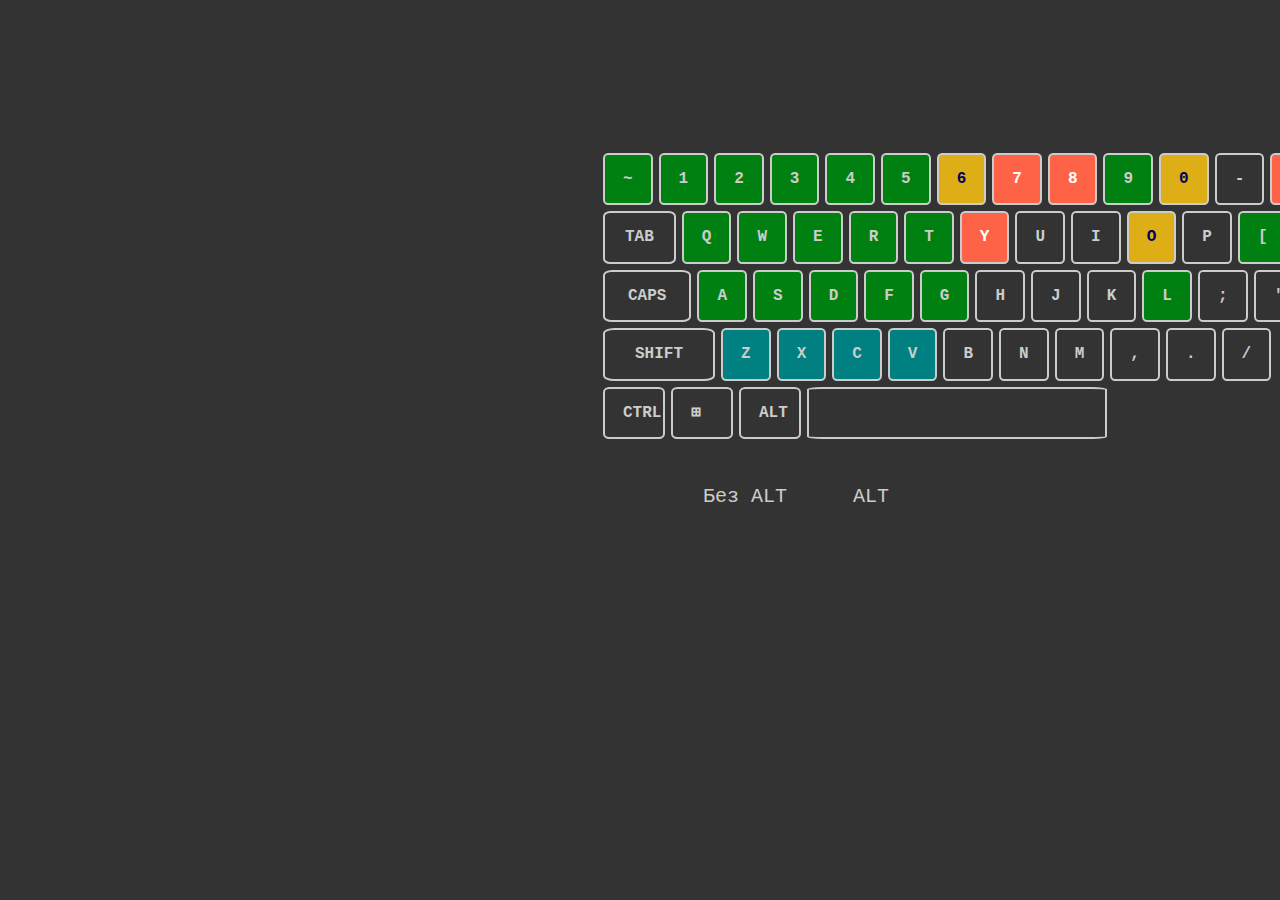
<file: index.html>
<!DOCTYPE html>
<html lang="en">
  <head>
    <meta charset="UTF-8" />
    <meta http-equiv="X-UA-Compatible" content="IE=edge" />
    <meta name="viewport" content="width=device-width, initial-scale=1.0" />
    <title>Document</title>

    <link
      rel="stylesheet"
      href="https://cdnjs.cloudflare.com/ajax/libs/modern-normalize/1.0.0/modern-normalize.min.css"
    />
    <link rel="stylesheet" href="css/styles.css" />
  </head>
  <body>
    <main>
      <div class="container">
        <ul class="row row-first">
          <li>
            <p class="tilde">~</p>
          </li>
          <li>
            <p class="one">1</p>
          </li>
          <li>
            <p class="two">2</p>
          </li>
          <li>
            <p class="three">3</p>
          </li>
          <li>
            <p class="four">4</p>
          </li>
          <li>
            <p class="five">5</p>
          </li>
          <li>
            <p class="six">6</p>
          </li>
          <li>
            <p class="seven">7</p>
          </li>
          <li>
            <p class="eight">8</p>
          </li>
          <li>
            <p class="nine">9</p>
          </li>
          <li>
            <p class="null">0</p>
          </li>
          <li>
            <p class="hyphen">-</p>
          </li>
          <li>
            <p class="equal-sign">=</p>
          </li>
        </ul>

        <ul class="row row-second">
          <li>
            <p class="tab">TAB</p>
          </li>
          <li>
            <p class="q">Q</p>
          </li>
          <li>
            <p class="w">W</p>
          </li>
          <li>
            <p class="e">E</p>
          </li>
          <li>
            <p class="r">R</p>
          </li>
          <li>
            <p class="t">T</p>
          </li>
          <li>
            <p class="y">Y</p>
          </li>
          <li>
            <p class="u">U</p>
          </li>
          <li>
            <p class="i">I</p>
          </li>
          <li>
            <p class="o">O</p>
          </li>
          <li>
            <p class="p">P</p>
          </li>
          <li>
            <p class="bracket-left">[</p>
          </li>
          <li>
            <p class="bracket-right">]</p>
          </li>
        </ul>

        <ul class="row row-third">
          <li>
            <p class="caps">CAPS</p>
          </li>
          <li>
            <p class="a">A</p>
          </li>
          <li>
            <p class="s">S</p>
          </li>
          <li>
            <p class="d">D</p>
          </li>
          <li>
            <p class="f">F</p>
          </li>
          <li>
            <p class="g">G</p>
          </li>
          <li>
            <p class="h">H</p>
          </li>
          <li>
            <p class="j">J</p>
          </li>
          <li>
            <p class="k">K</p>
          </li>
          <li>
            <p class="l">L</p>
          </li>
          <li>
            <p class="semicolon">;</p>
          </li>
          <li>
            <p class="quotation">'</p>
          </li>
        </ul>
        <ul class="row row-fourth">
          <li>
            <p class="shift">SHIFT</p>
          </li>
          <li>
            <p class="z">Z</p>
          </li>
          <li>
            <p class="x">X</p>
          </li>
          <li>
            <p class="c">C</p>
          </li>
          <li>
            <p class="v">V</p>
          </li>
          <li>
            <p class="b">B</p>
          </li>
          <li>
            <p class="n">N</p>
          </li>
          <li>
            <p class="m">M</p>
          </li>
          <li>
            <p class="comma">,</p>
          </li>
          <li>
            <p class="dot">.</p>
          </li>
          <li>
            <p class="slash">/</p>
          </li>
        </ul>

        <ul class="row row-fifth">
          <li>
            <p class="ctrl">CTRL</p>
          </li>
          <li>
            <p class="winkey">⊞</p>
          </li>
          <li>
            <p class="alt">ALT</p>
          </li>
          <li>
            <p class="space"></p>
          </li>
        </ul>

        <ul class="page-list">
          <li><a href="./index.html" class="page-first">Без ALT</a></li>
          <li><a href="./alt.html" class="page-second">ALT</a></li>
        </ul>
      </div>
    </main>
  </body>
</html>
</file>
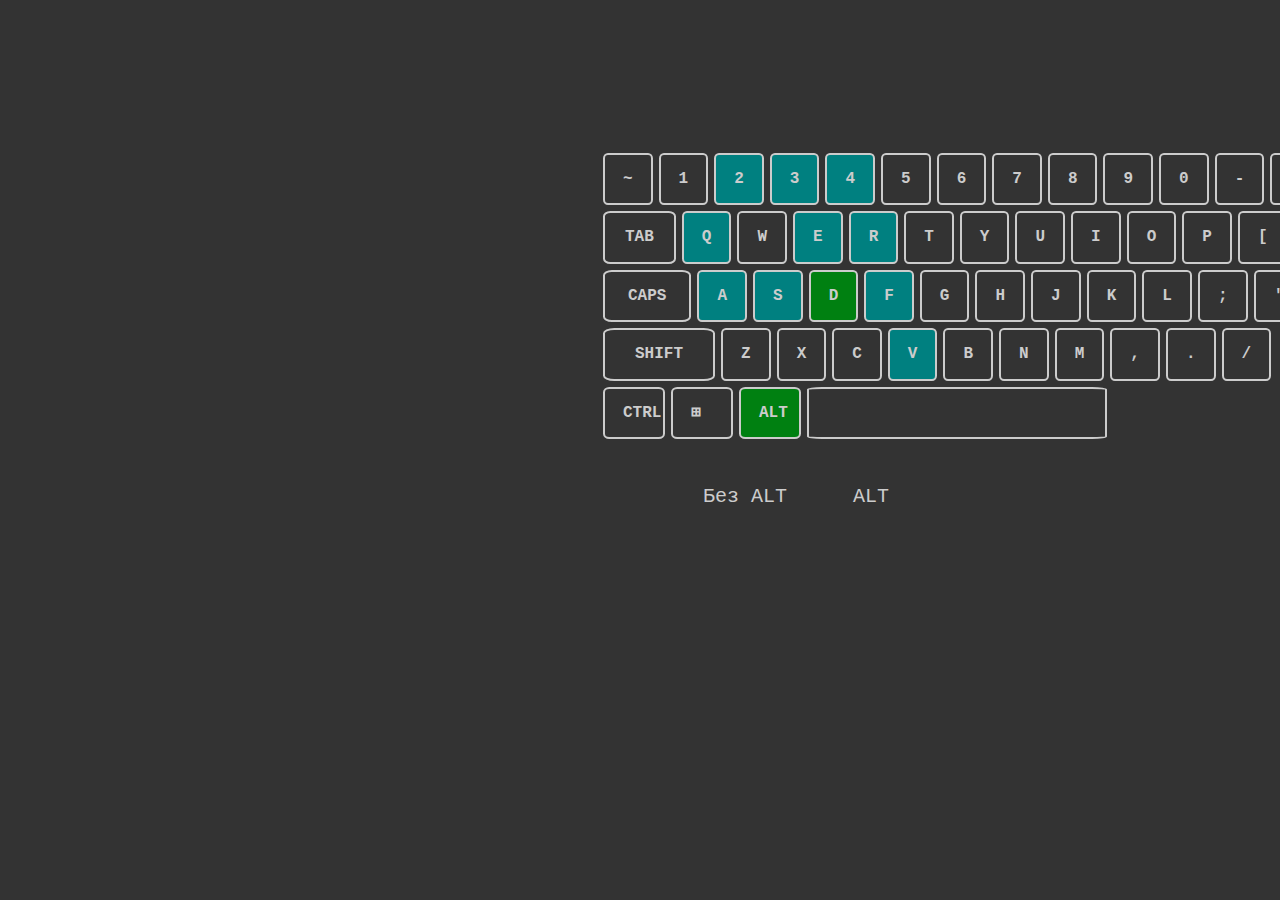
<file: alt.html>
<!DOCTYPE html>
<html lang="en">
  <head>
    <meta charset="UTF-8" />
    <meta http-equiv="X-UA-Compatible" content="IE=edge" />
    <meta name="viewport" content="width=device-width, initial-scale=1.0" />
    <title>Document</title>

    <link
      rel="stylesheet"
      href="https://cdnjs.cloudflare.com/ajax/libs/modern-normalize/1.0.0/modern-normalize.min.css"
    />
    <link rel="stylesheet" href="css/styles.css" />
  </head>
  <body>
    <main>
      <div class="container">
        <ul class="row row-first">
          <li>
            <p class="alt-tilde">~</p>
          </li>
          <li>
            <p class="alt-one">1</p>
          </li>
          <li>
            <p class="alt-two">2</p>
          </li>
          <li>
            <p class="alt-three">3</p>
          </li>
          <li>
            <p class="alt-four">4</p>
          </li>
          <li>
            <p class="alt-five">5</p>
          </li>
          <li>
            <p class="alt-six">6</p>
          </li>
          <li>
            <p class="alt-seven">7</p>
          </li>
          <li>
            <p class="alt-eight">8</p>
          </li>
          <li>
            <p class="alt-nine">9</p>
          </li>
          <li>
            <p class="alt-null">0</p>
          </li>
          <li>
            <p class="alt-hyphen">-</p>
          </li>
          <li>
            <p class="alt-equal-sign">=</p>
          </li>
        </ul>

        <ul class="row row-second">
          <li>
            <p class="alt-tab">TAB</p>
          </li>
          <li>
            <p class="alt-q">Q</p>
          </li>
          <li>
            <p class="alt-w">W</p>
          </li>
          <li>
            <p class="alt-e">E</p>
          </li>
          <li>
            <p class="alt-r">R</p>
          </li>
          <li>
            <p class="alt-t">T</p>
          </li>
          <li>
            <p class="alt-y">Y</p>
          </li>
          <li>
            <p class="alt-u">U</p>
          </li>
          <li>
            <p class="alt-i">I</p>
          </li>
          <li>
            <p class="alt-o">O</p>
          </li>
          <li>
            <p class="alt-p">P</p>
          </li>
          <li>
            <p class="alt-bracket-left">[</p>
          </li>
          <li>
            <p class="alt-bracket-right">]</p>
          </li>
        </ul>

        <ul class="row row-third">
          <li>
            <p class="alt-caps">CAPS</p>
          </li>
          <li>
            <p class="alt-a">A</p>
          </li>
          <li>
            <p class="alt-s">S</p>
          </li>
          <li>
            <p class="alt-d">D</p>
          </li>
          <li>
            <p class="alt-f">F</p>
          </li>
          <li>
            <p class="alt-g">G</p>
          </li>
          <li>
            <p class="alt-h">H</p>
          </li>
          <li>
            <p class="alt-j">J</p>
          </li>
          <li>
            <p class="alt-k">K</p>
          </li>
          <li>
            <p class="alt-l">L</p>
          </li>
          <li>
            <p class="alt-semicolon">;</p>
          </li>
          <li>
            <p class="alt-quotation">'</p>
          </li>
        </ul>
        <ul class="row row-fourth">
          <li>
            <p class="alt-shift">SHIFT</p>
          </li>
          <li>
            <p class="alt-z">Z</p>
          </li>
          <li>
            <p class="alt-x">X</p>
          </li>
          <li>
            <p class="alt-c">C</p>
          </li>
          <li>
            <p class="alt-v">V</p>
          </li>
          <li>
            <p class="alt-b">B</p>
          </li>
          <li>
            <p class="alt-n">N</p>
          </li>
          <li>
            <p class="alt-m">M</p>
          </li>
          <li>
            <p class="alt-comma">,</p>
          </li>
          <li>
            <p class="alt-dot">.</p>
          </li>
          <li>
            <p class="alt-slash">/</p>
          </li>
        </ul>

        <ul class="row row-fifth">
          <li>
            <p class="alt-ctrl">CTRL</p>
          </li>
          <li>
            <p class="alt-winkey">⊞</p>
          </li>
          <li>
            <p class="alt-alt">ALT</p>
          </li>
          <li>
            <p class="alt-space"></p>
          </li>
        </ul>

        <ul class="page-list">
          <li><a href="./index.html" class="page-first">Без ALT</a></li>
          <li><a href="./alt.html" class="page-second">ALT</a></li>
        </ul>
      </div>
    </main>
  </body>
</html>
</file>
<file: css/styles.css>
.p {
}

body {
  font-family: monospace;
  background-color: #333;
  color: #ccc;
}

ul {
  display: flex;
  padding: 0;
  margin: 0;
}
p {
  margin: 0;
}

li {
  list-style: none;
  display: flex;
  margin: 3px;
  padding: 0;
}

.container {
  margin-left: 600px;

  margin-top: 150px;
}

.row > li > p {
  display: flex;
  text-align: center;
  border: 2px solid #ccc;
  font-size: 16px;
  font-weight: 700;
  border-radius: 10%;
  padding: 15px 18px;
}

.row-second > li:first-child > p {
  padding-left: 20px;
  padding-right: 20px;
}

.row-third > li:first-child > p {
  padding-left: 23px;
  padding-right: 23px;
}

.row-fourth > li:first-child > p {
  padding-left: 30px;
  padding-right: 30px;
}
/* #################################### */
/* ######## можно использовать ######## */
/* #################################### */

.q,
.w,
.e,
.r,
.t,
.a,
.s,
.d,
.f,
.g,
.z,
.x,
.c,
.d,
.f,
.z,
.x,
.c,
.v {
  background-color: teal;
}

/* #################################### */
/* ########### используется  ########### */
/* #################################### */

.w,
.a,
.d {
  background-color: rgb(0, 128, 17);
}

.one,
.two,
.three,
.four,
.five,
.six,
.nine,
.q,
.e,
.r,
.t,
.bracket-left,
.l,
.s,
.f,
.g,
.tilde {
  background-color: rgb(0, 128, 17);
}

/* #################################### */
/* ## используется, но лучше поменять ## */
/* #################################### */

.six,
.null,
.o {
  background-color: rgb(221, 174, 21);
  color: rgb(0, 0, 100);
}

/* ############################################ */
/* используется, категорически не рекомендуется */
/* ############################################ */

.seven,
.eight,
.y,
.bracket-right,
.equal-sign {
  background-color: tomato;
  color: rgb(255, 255, 255);
}

/* - - - - - - - - A L T - - - - - - - - */

/* #################################### */
/* ######## можно использовать ######## */
/* #################################### */

.alt-two,
.alt-three,
.alt-four,
.alt-q,
.alt-e,
.alt-r,
.alt-a,
.alt-s,
.alt-d,
.alt-f,
.alt-v {
  background-color: teal;
}

/* #################################### */
/* ########### используется  ########### */
/* #################################### */

.alt-d,
.alt-alt {
  background-color: rgb(0, 128, 17);
}

/* - - - - - оформление - - - - - */

.row-fifth > li > p {
  width: 62px;
}
.row-fifth > li:nth-child(4) > p {
  width: 300px;
  border-radius: 5%;
}

.page-list {
  margin-left: 100px;
  margin-top: 40px;
  font-size: 20px;
}

.page-first,
.page-second {
  color: inherit;
  text-decoration: none;
}

.page-first {
  margin-right: 60px;
}

.page-first:hover,
.page-first:focus,
.page-second:hover,
.page-second:focus {
  color: teal;
}
</file>
